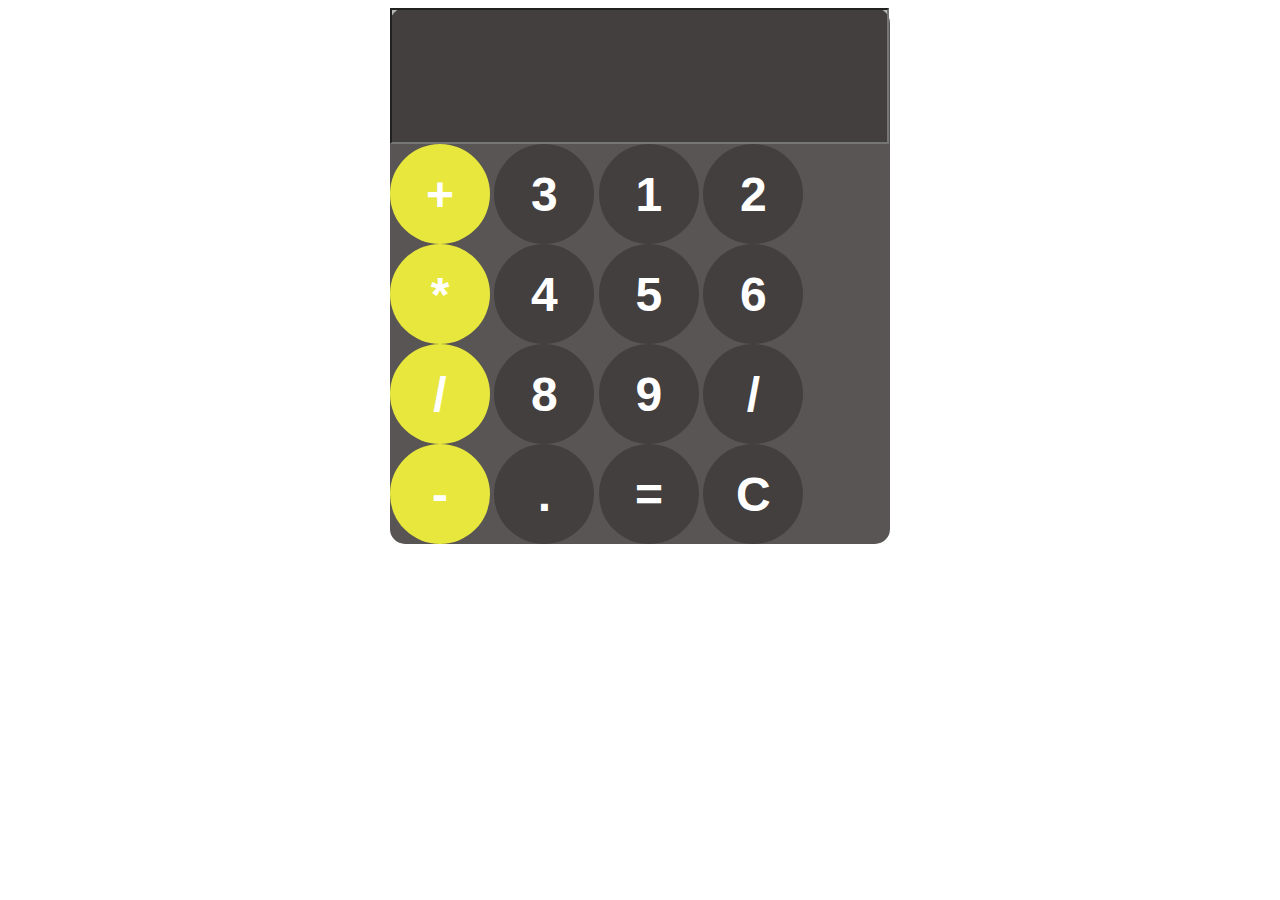
<file: advancecalcul.html>
<!DOCTYPE html>
<html lang="en">

<head>
    <meta charset="UTF-8">
    <meta name="viewport" content="width=device-width, initial-scale=1.0">
    <title>Document</title>
    <link rel="stylesheet" href="./advancecal.css">
</head>

<body>
    <div id="calcul">
        <input type="text" name="" id="display" readonly>
        <div id="keys">
        
            <button onclick="append('+')" class="opbtn">+</button>
            <button onclick="append('3')">3</button>
            <button onclick="append('1')">1</button>
            <button onclick="append('2')">2</button>
            <br>
            <button onclick="append('*' )" class="opbtn">*</button>
            <button onclick="append('4')">4</button>
            <button onclick="append('5')">5</button>
            <button onclick="append('6')">6</button>
            <br>
            <button onclick="append('/')" class="opbtn">/</button>
            <button onclick="append('8')">8</button>
            <button onclick="append('9')">9</button>
            <button onclick="append('/')" >/</button>
            <br>
            <button onclick="append('-')" class="opbtn">-</button>
            <button onclick="append('.')">.</button>
        
            <button onclick="calculate('=')">=</button>
            <button onclick=" cleardisplay('C')">C</button>


        </div>

    </div>


</body>
<script src="./advancecal.js">



</script>

</html>
</file>
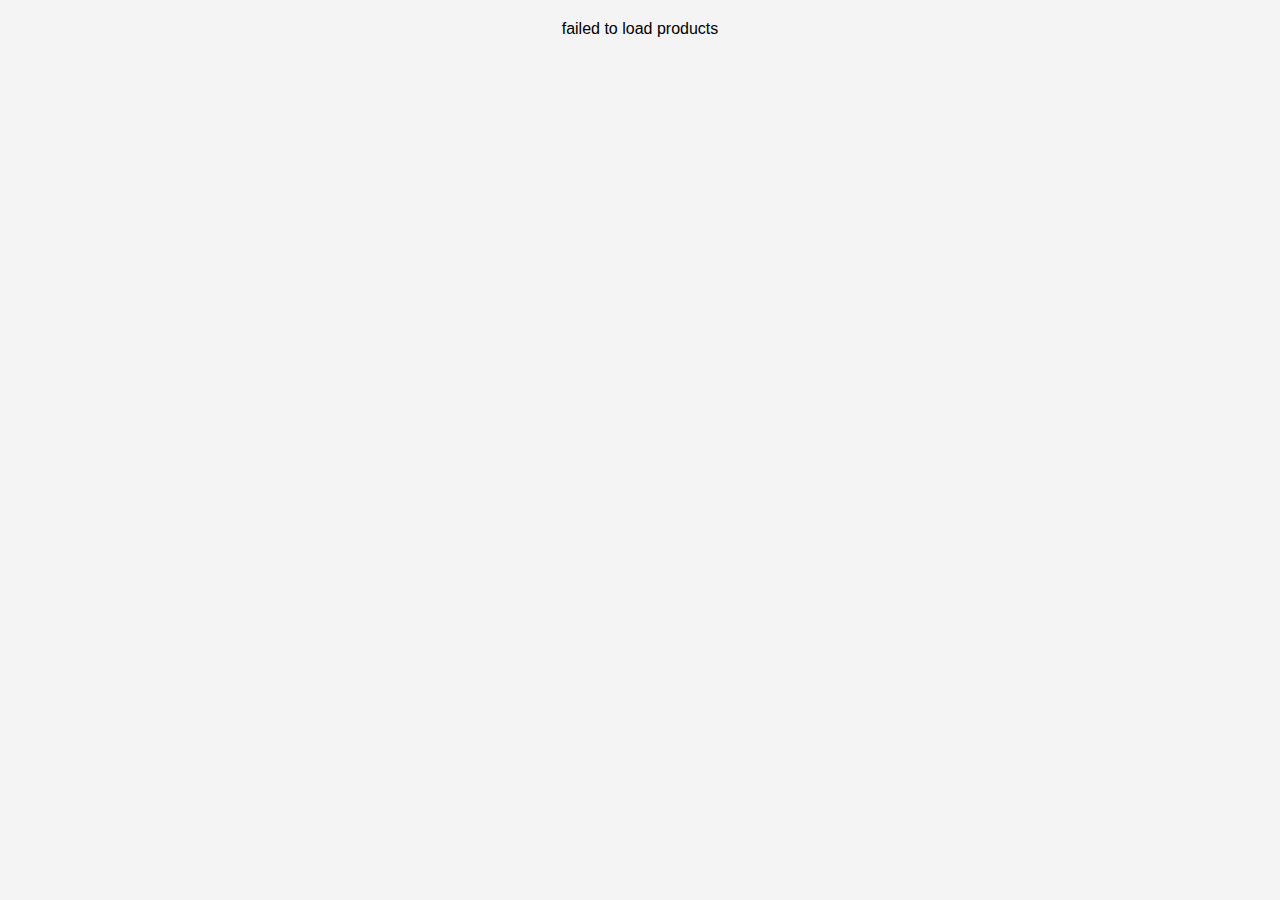
<file: shop api.html>
<!DOCTYPE html>
<html lang="en">
<head>
    <meta charset="UTF-8">
    <meta name="viewport" content="width=device-width, initial-scale=1.0">
    <title>Document</title>
    <style>
        /* Body Styling */
body {
    font-family: 'Segoe UI', Tahoma, Geneva, Verdana, sans-serif;
    background-color: #f4f4f4;
    margin: 0;
    padding: 20px;
}

/* Container for Cards */
.container {
    display: flex;
    flex-wrap: wrap;
    gap: 20px;
    justify-content: center;
}

/* Individual Card Styling */
.card {
    width: 220px;
    background-color: #fff;
    border-radius: 10px;
    overflow: hidden;
    box-shadow: 0 2px 8px rgba(0, 0, 0, 0.1);
    transition: transform 0.3s ease, box-shadow 0.3s ease;
}

.card:hover {
    transform: translateY(-5px);
    box-shadow: 0 4px 12px rgba(0, 0, 0, 0.2);
}

/* Product Image */
.card img {
    width: 100%;
    height: 180px;
    object-fit: cover;
}

/* Product Title */
.card h3 {
    font-size: 16px;
    margin: 10px;
    color: #333;
    height: 40px;
    overflow: hidden;
}

/* Price */
.card p {
    font-size: 14px;
    font-weight: bold;
    margin: 0 10px 10px;
    color: #27ae60;
}

    </style>
</head>
<body>
    <div class="container"></div>
    
</body>
<script>
    let container=document.querySelector(".container");

    let url="https://api.escuelajs.co/api/v1/products"
fetch(url).then((response)=>{
   return response.json()
    
}).then((data)=>{
   
 data.forEach(element => {
    const card=document.createElement("div");
    card.className=`card`
    const img=document.createElement("img");
    img.src=element.images[0];
    img.alt=element.title;
    const title=document.createElement("h3")
    title.innerHTML=element.title;
    const price=document.createElement("p")
    price.innerHTML= `$`+element.price;
    card.appendChild(img);
    card.appendChild(title);
    card.appendChild(price);
    container.appendChild(card)
    
 });
    
})
.catch((err)=>{
    container.textContent="failed to load products"

})
    


</script>
</html>
</file>
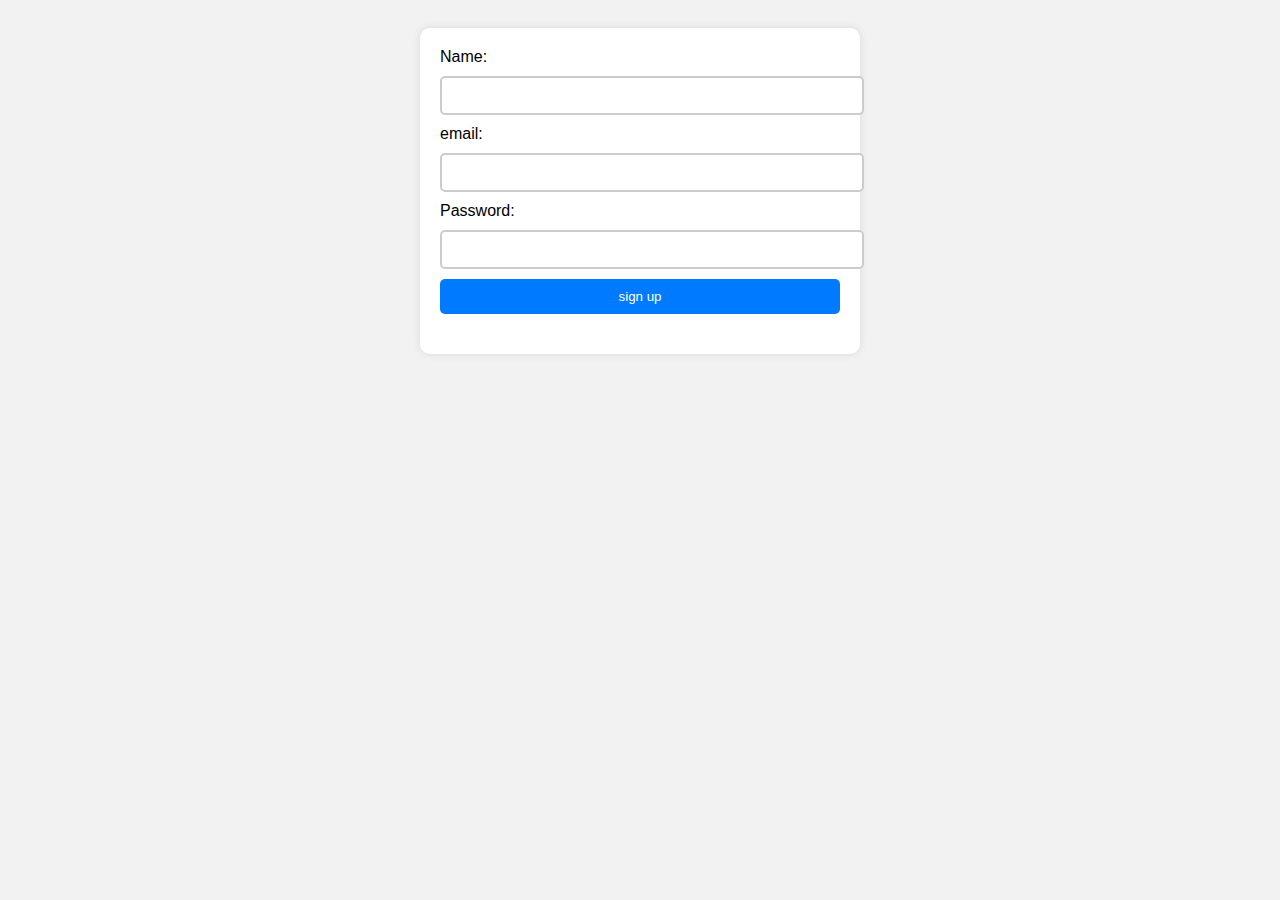
<file: task3.html>
<!DOCTYPE html>
<html lang="en">
<head>
    <meta charset="UTF-8">
    <meta name="viewport" content="width=device-width, initial-scale=1.0">
    <title>Document</title>
    <link rel="stylesheet" href="./task3.css">
</head>
<body>
    <!-- Assignment 3: Form Validation with Error Highlighting

Problem:

Create a registration form with:
	•	Name, Email, Password fields.
	•	Real-time validation:
	•	Name: required, at least 3 characters.
	•	Email: valid email format.
	•	Password: at least 6 characters, must include a number.
	•	Show red border for invalid fields and a success message on valid submission. -->
    <form action="">
        <label for=""> Name:</label>
        <br>
        <input type="text" class="name" required >
        <br>
        <label for="">email:</label>
        <br>
        <input type="email" name="" class="email" required >
        <br>
        <label for="">Password:</label>
        <br>
        <input type="password" name="" class="password" required>
        <br>
         <button class="btn">sign up</button>
         <ul class="list"></ul>
       
    </form>
    
</body>
<script src="./task3.js"></script>
</html>
</file>
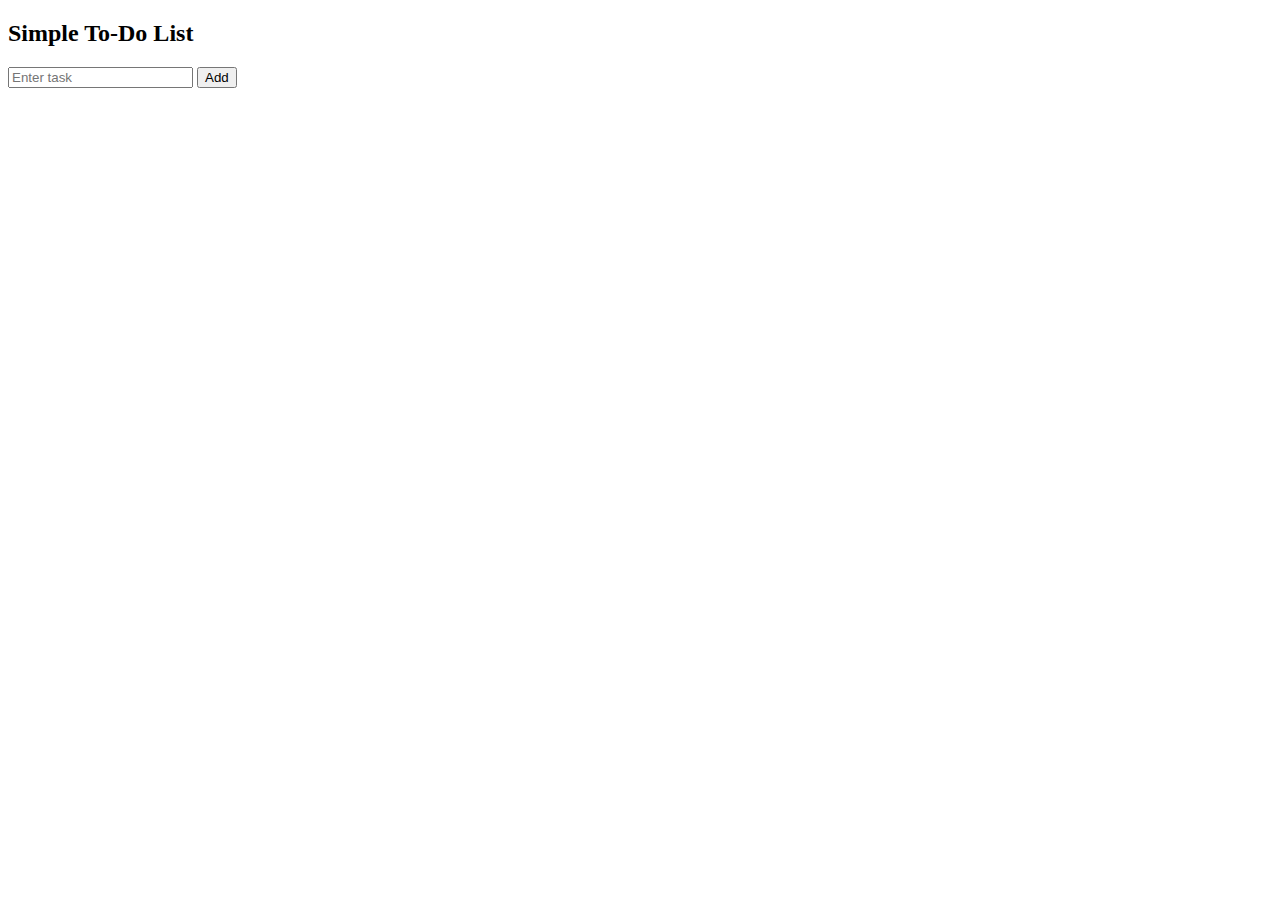
<file: todolist.html>
<!-- <!DOCTYPE html>
<html lang="en">
<head>
    <meta charset="UTF-8">
    <meta name="viewport" content="width=device-width, initial-scale=1.0">
    <title>Document</title>
</head>
<body>
    <input type="text" class="input">
    <ul class="ul">
    </ul>
    <button class="btn">click me</button>
    <div class="para"></div>
    <button class="Deletebtn">Delete ❌</button>
    
</body>
<script src="./Todolist.js"></script>
</html> -->
<!DOCTYPE html>
<html lang="en">
<head>
  <meta charset="UTF-8">
  <title>Simple To-Do</title>
</head>
<body>
  <h2>Simple To-Do List</h2>
  <input class="input" placeholder="Enter task" />
  <button class="btn">Add</button>
  <ul class="list"></ul>

  <script src="./todolist.html"></script>
</body>
</html>
</file>
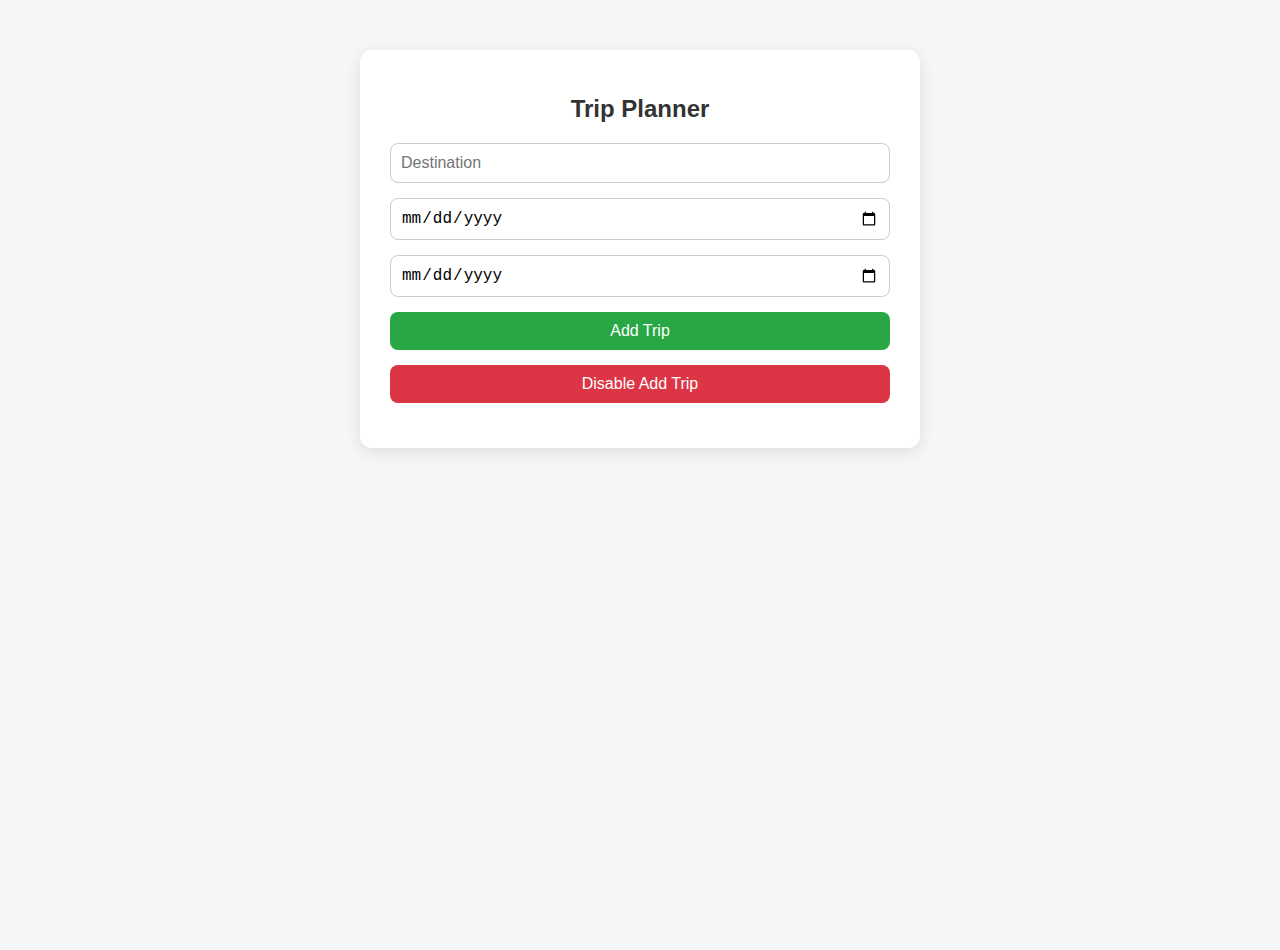
<file: tripplanner.html>
<!DOCTYPE html>
<html lang="en">
<head>
    <meta charset="UTF-8">
    <title>Trip Planner</title>
    <link rel="stylesheet" href="./tripform.css">
</head>
<body>
    <div class="container">
        <h2>Trip Planner</h2>
        <form>
            <input type="text" id="destination" placeholder="Destination">
            <input type="date" id="start">
            <input type="date" id="end">
            <button class="btn">Add Trip</button>
            <button class="btnRemove">Disable Add Trip</button>
        </form>
        <ul id="list"></ul>
    </div>

    <script src="./tripplanner.js"></script>
</body>
</html>
</file>
<file: advancecal.css>
button{
    width: 100px;
    height: 100px;
    border-radius: 50px;
    border: none;
    background-color: hsla(0, 7%, 6%, 0.3);
    color: white;
    font-size: 3rem;
    font-weight: bold;
    cursor: pointer;
    
}

button:hover{
    background-color: rgb(33, 32, 32);
  
}
#calcul{
   font-family: Arial, Helvetica, sans-serif;
   background-color: rgb(89, 85, 85);
   border-radius: 15px;
   max-width: 500px;
  
}
#display{
    width: 91%;
    padding: 20px;
    font-size: 5rem;
    text-align: left;
    color: white;
     background-color: hsla(0, 7%, 6%, 0.3);


}
body{
display: flex;
justify-content: center;
align-items: center;

 }
 .opbtn{
    background-color: rgb(231, 231, 62);
 }
.opbtn:hover{
     background-color: rgb(162, 162, 97);

}
</file>
<file: task3.css>
body {
    font-family: Arial, sans-serif;
    background-color: #f2f2f2;
    padding: 20px;
}

form {
    background-color: white;
    padding: 20px;
    max-width: 400px;
    margin: auto;
    border-radius: 10px;
    box-shadow: 0 0 10px rgba(0,0,0,0.1);
}

input {
    width: 100%;
    padding: 10px;
    margin: 10px 0;
    border: 2px solid #ccc;
    border-radius: 5px;
    transition: 0.3s;
}

input:focus {
    border-color: #007bff;
}

input.error {
    border-color: red;
    background-color: #ffe5e5;
}

button.btn {
    background-color: #007bff;
    color: white;
    padding: 10px;
    border: none;
    width: 100%;
    border-radius: 5px;
    cursor: pointer;
}

button.btn:hover {
    background-color: #0056b3;
}

ul.list {
    margin-top: 20px;
    list-style-type: none;
    padding: 0;
}

ul.list li {
    background-color: #ffdddd;
    border-left: 5px solid red;
    margin-bottom: 10px;
    padding: 10px;
    border-radius: 5px;
}

ul.list li.valid {
    background-color: #ddffdd;
    border-left: 5px solid green;
}
</file>
<file: tripform.css>
body {
    font-family: Arial, sans-serif;
    background-color: #f4f6f8;
    margin: 0;
    padding: 0;
    display: flex;
    justify-content: center;
    align-items: flex-start;
    min-height: 100vh;
    padding-top: 50px;
}

.container {
    background-color: #fff;
    padding: 25px 30px;
    border-radius: 12px;
    box-shadow: 0 4px 15px rgba(0, 0, 0, 0.1);
    width: 100%;
    max-width: 500px;
}

h2 {
    text-align: center;
    margin-bottom: 20px;
    color: #333;
}

form {
    display: flex;
    flex-direction: column;
    gap: 15px;
}

input[type="text"],
input[type="date"] {
    padding: 10px;
    border: 1px solid #ccc;
    border-radius: 8px;
    font-size: 16px;
}

.btn,
.btnRemove {
    padding: 10px;
    border: none;
    border-radius: 8px;
    font-size: 16px;
    cursor: pointer;
    transition: background-color 0.3s ease;
}

.btn {
    background-color: #28a745;
    color: white;
}

.btn:hover {
    background-color: #218838;
}

.btnRemove {
    background-color: #dc3545;
    color: white;
}

.btnRemove:hover {
    background-color: #c82333;
}

ul {
    list-style-type: none;
    padding: 0;
    margin-top: 20px;
}

li {
    background-color: #e9ecef;
    padding: 12px;
    border-radius: 8px;
    margin-bottom: 10px;
}
</file>
